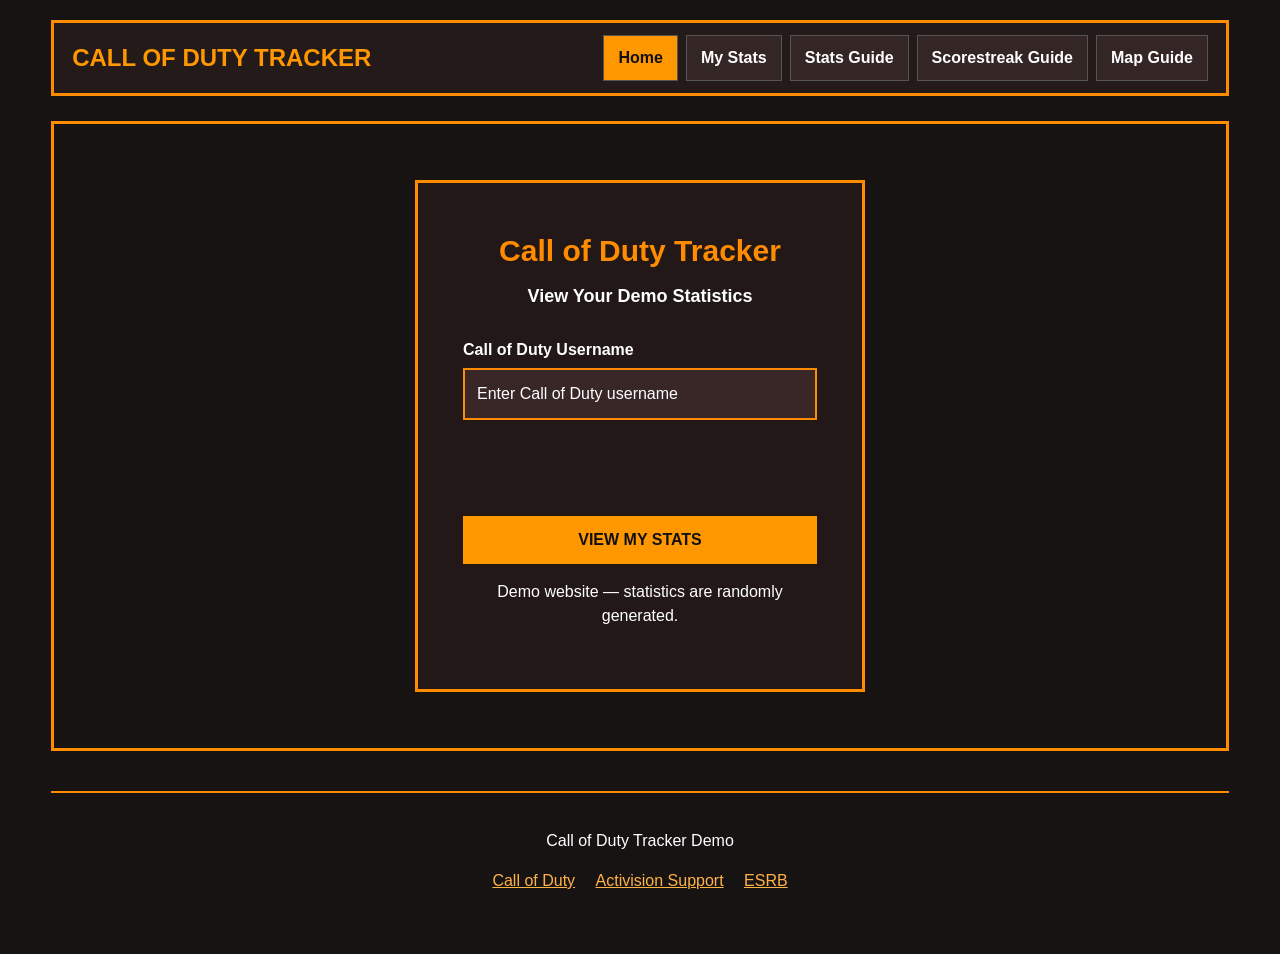
<file: index.html>
<!DOCTYPE html>
<html lang="en">
<head>
<meta charset="UTF-8">
<meta name="viewport" content="width=device-width, initial-scale=1.0">
<meta name="description" content="Call of Duty Tracker demo website for viewing randomly generated player statistics, scorestreak information, and map information.">
<title>Call of Duty Tracker | Home</title>
<link rel="stylesheet" href="styles.css">
</head>
<body>
<a class="skip-link" href="#main-content">Skip to main content</a>
<header class="site-header">
    <div class="site-header-inner">
        <a class="logo" href="index.html">CALL OF DUTY TRACKER</a>
        <button class="nav-toggle" type="button" aria-controls="siteNav" aria-expanded="false">MENU</button>
        <nav id="siteNav" class="site-nav" aria-label="Main navigation">
            <a href="index.html" aria-current="page">Home</a>
<a href="stats.html">My Stats</a>
<a href="stats-guide.html">Stats Guide</a>
<a href="scorestreak-guide.html">Scorestreak Guide</a>
<a href="maps.html">Map Guide</a>
        </nav>
    </div>
</header>

<main id="main-content">
<section class="page hero" aria-labelledby="homeTitle">
    <div class="login-box">
        <h1 id="homeTitle">Call of Duty Tracker</h1>
        <h2>View Your Demo Statistics</h2>

        <form id="statsForm" novalidate>
            <div class="form-group">
                <label for="username">Call of Duty Username</label>
                <input id="username" name="username" type="text"
                       placeholder="Enter Call of Duty username"
                       maxlength="30" autocomplete="username" required>
            </div>

            <p id="loginError" class="error-message" role="alert" aria-live="assertive"></p>
            <p id="loginSuccess" class="success-message" role="status" aria-live="polite"></p>

            <button class="primary-button" type="submit">VIEW MY STATS</button>
        </form>

        <p>Demo website — statistics are randomly generated.</p>
    </div>
</section>
</main>

<footer class="site-footer">
    <p>Call of Duty Tracker Demo</p>
    <p>
        <a href="https://www.callofduty.com/" target="_blank" rel="noopener">Call of Duty</a>
        <a href="https://support.activision.com/" target="_blank" rel="noopener">Activision Support</a>
        <a href="https://www.esrb.org/" target="_blank" rel="noopener">ESRB</a>
    </p>
</footer>

<script>
document.getElementById("statsForm").addEventListener("submit", function (event) {
    event.preventDefault();

    const input = document.getElementById("username");
    const error = document.getElementById("loginError");
    const success = document.getElementById("loginSuccess");
    const username = input.value.trim();

    error.textContent = "";
    success.textContent = "";

    if (!username) {
        error.textContent = "Please enter a Call of Duty username.";
        input.focus();
        return;
    }

    sessionStorage.setItem("codUsername", username);
    success.textContent = "Stats loaded successfully for " + username + ".";
    window.location.href = "stats.html";
});
</script>
<script>
const navToggle = document.querySelector(".nav-toggle");
const siteNav = document.querySelector("#siteNav");

if (navToggle && siteNav) {
    navToggle.addEventListener("click", function () {
        const isOpen = siteNav.classList.toggle("open");
        navToggle.setAttribute("aria-expanded", String(isOpen));
    });
}

document.querySelectorAll(".site-nav a").forEach(function (link) {
    link.addEventListener("click", function () {
        if (siteNav) {
            siteNav.classList.remove("open");
            navToggle.setAttribute("aria-expanded", "false");
        }
    });
});
</script>
</body>
</html>
</file>
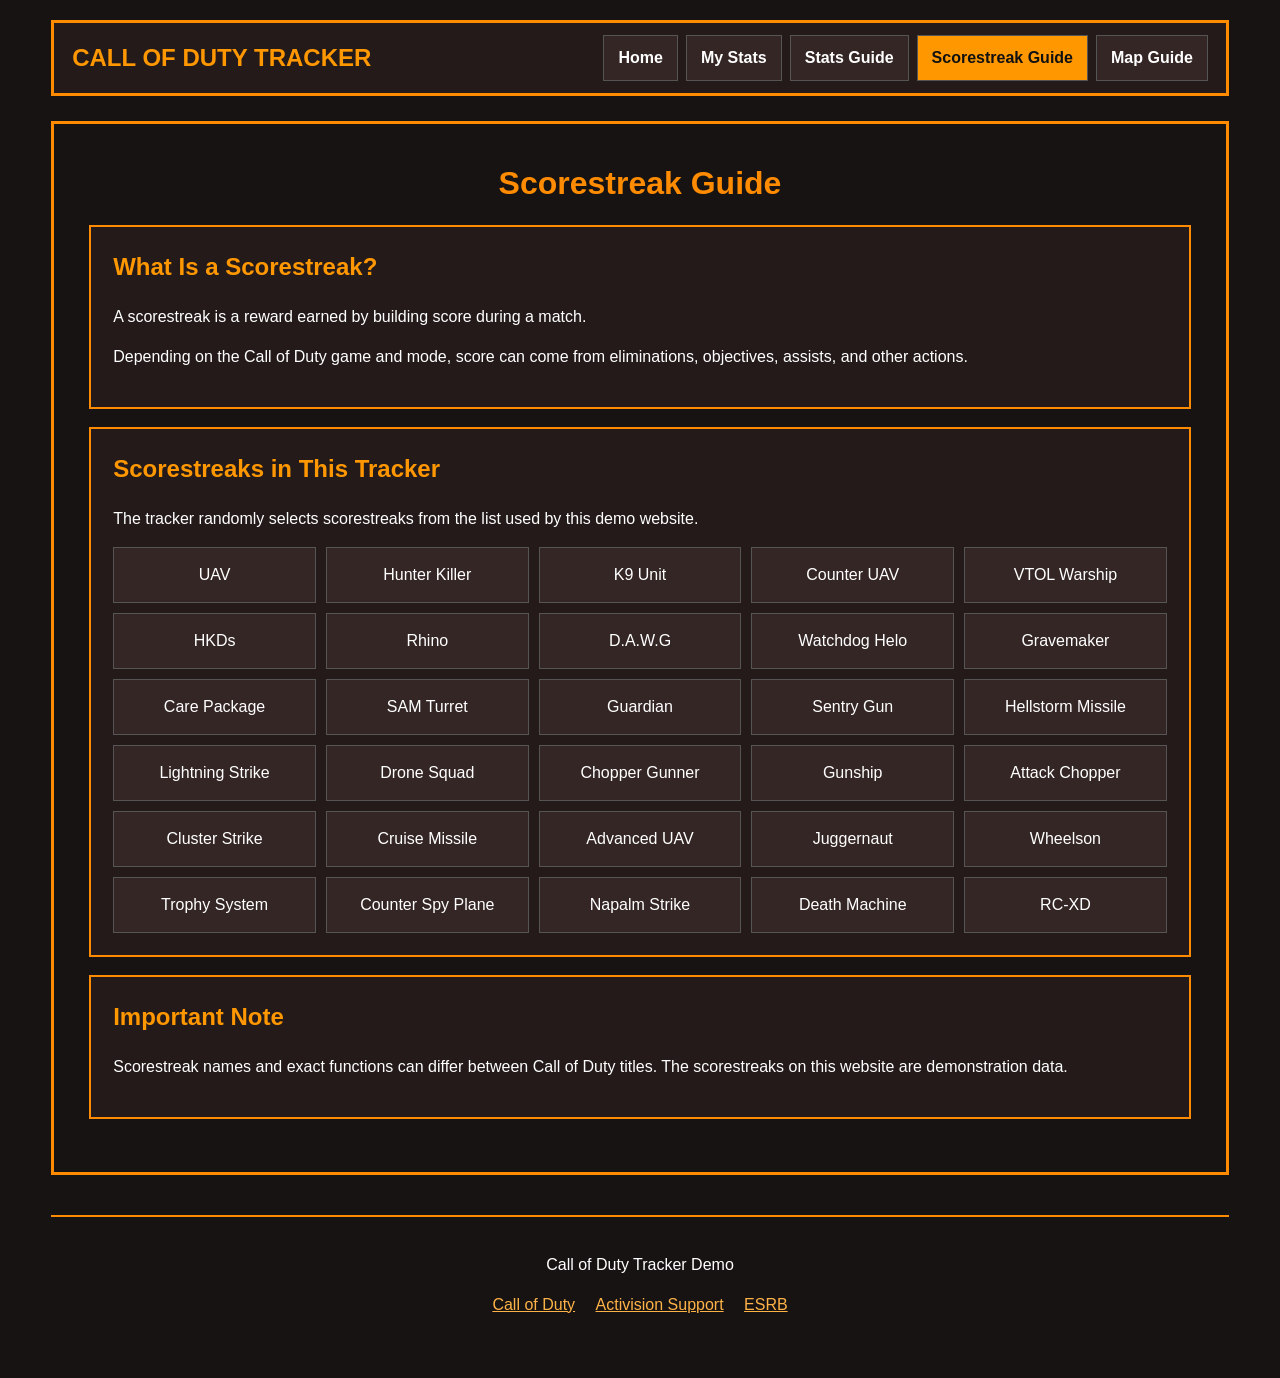
<file: scorestreak-guide.html>
<!DOCTYPE html>
<html lang="en">
<head>
<meta charset="UTF-8">
<meta name="viewport" content="width=device-width, initial-scale=1.0">
<meta name="description" content="Learn what scorestreaks are and review the scorestreaks included in the Call of Duty Tracker demo.">
<title>Call of Duty Tracker | Scorestreak Guide</title>
<link rel="stylesheet" href="styles.css">
</head>
<body>
<a class="skip-link" href="#main-content">Skip to main content</a>
<header class="site-header">
    <div class="site-header-inner">
        <a class="logo" href="index.html">CALL OF DUTY TRACKER</a>
        <button class="nav-toggle" type="button" aria-controls="siteNav" aria-expanded="false">MENU</button>
        <nav id="siteNav" class="site-nav" aria-label="Main navigation">
            <a href="index.html">Home</a>
<a href="stats.html">My Stats</a>
<a href="stats-guide.html">Stats Guide</a>
<a href="scorestreak-guide.html" aria-current="page">Scorestreak Guide</a>
<a href="maps.html">Map Guide</a>
        </nav>
    </div>
</header>

<main id="main-content">
<section class="page" aria-labelledby="scoreTitle">
    <h1 id="scoreTitle" class="content-title">Scorestreak Guide</h1>

    <article class="info-card">
        <h2>What Is a Scorestreak?</h2>
        <p>A scorestreak is a reward earned by building score during a match.</p>
        <p>Depending on the Call of Duty game and mode, score can come from eliminations, objectives, assists, and other actions.</p>
    </article>

    <article class="info-card">
        <h2>Scorestreaks in This Tracker</h2>
        <p>The tracker randomly selects scorestreaks from the list used by this demo website.</p>
        <div class="scorestreaks">
            <div class="scorestreak" role="listitem">UAV</div>
<div class="scorestreak" role="listitem">Hunter Killer</div>
<div class="scorestreak" role="listitem">K9 Unit</div>
<div class="scorestreak" role="listitem">Counter UAV</div>
<div class="scorestreak" role="listitem">VTOL Warship</div>
<div class="scorestreak" role="listitem">HKDs</div>
<div class="scorestreak" role="listitem">Rhino</div>
<div class="scorestreak" role="listitem">D.A.W.G</div>
<div class="scorestreak" role="listitem">Watchdog Helo</div>
<div class="scorestreak" role="listitem">Gravemaker</div>
<div class="scorestreak" role="listitem">Care Package</div>
<div class="scorestreak" role="listitem">SAM Turret</div>
<div class="scorestreak" role="listitem">Guardian</div>
<div class="scorestreak" role="listitem">Sentry Gun</div>
<div class="scorestreak" role="listitem">Hellstorm Missile</div>
<div class="scorestreak" role="listitem">Lightning Strike</div>
<div class="scorestreak" role="listitem">Drone Squad</div>
<div class="scorestreak" role="listitem">Chopper Gunner</div>
<div class="scorestreak" role="listitem">Gunship</div>
<div class="scorestreak" role="listitem">Attack Chopper</div>
<div class="scorestreak" role="listitem">Cluster Strike</div>
<div class="scorestreak" role="listitem">Cruise Missile</div>
<div class="scorestreak" role="listitem">Advanced UAV</div>
<div class="scorestreak" role="listitem">Juggernaut</div>
<div class="scorestreak" role="listitem">Wheelson</div>
<div class="scorestreak" role="listitem">Trophy System</div>
<div class="scorestreak" role="listitem">Counter Spy Plane</div>
<div class="scorestreak" role="listitem">Napalm Strike</div>
<div class="scorestreak" role="listitem">Death Machine</div>
<div class="scorestreak" role="listitem">RC-XD</div>
        </div>
    </article>

    <article class="info-card">
        <h2>Important Note</h2>
        <p>Scorestreak names and exact functions can differ between Call of Duty titles. The scorestreaks on this website are demonstration data.</p>
    </article>
</section>
</main>

<footer class="site-footer">
    <p>Call of Duty Tracker Demo</p>
    <p>
        <a href="https://www.callofduty.com/" target="_blank" rel="noopener">Call of Duty</a>
        <a href="https://support.activision.com/" target="_blank" rel="noopener">Activision Support</a>
        <a href="https://www.esrb.org/" target="_blank" rel="noopener">ESRB</a>
    </p>
</footer>
<script>
const navToggle = document.querySelector(".nav-toggle");
const siteNav = document.querySelector("#siteNav");

if (navToggle && siteNav) {
    navToggle.addEventListener("click", function () {
        const isOpen = siteNav.classList.toggle("open");
        navToggle.setAttribute("aria-expanded", String(isOpen));
    });
}

document.querySelectorAll(".site-nav a").forEach(function (link) {
    link.addEventListener("click", function () {
        if (siteNav) {
            siteNav.classList.remove("open");
            navToggle.setAttribute("aria-expanded", "false");
        }
    });
});
</script>
</body>
</html>
</file>
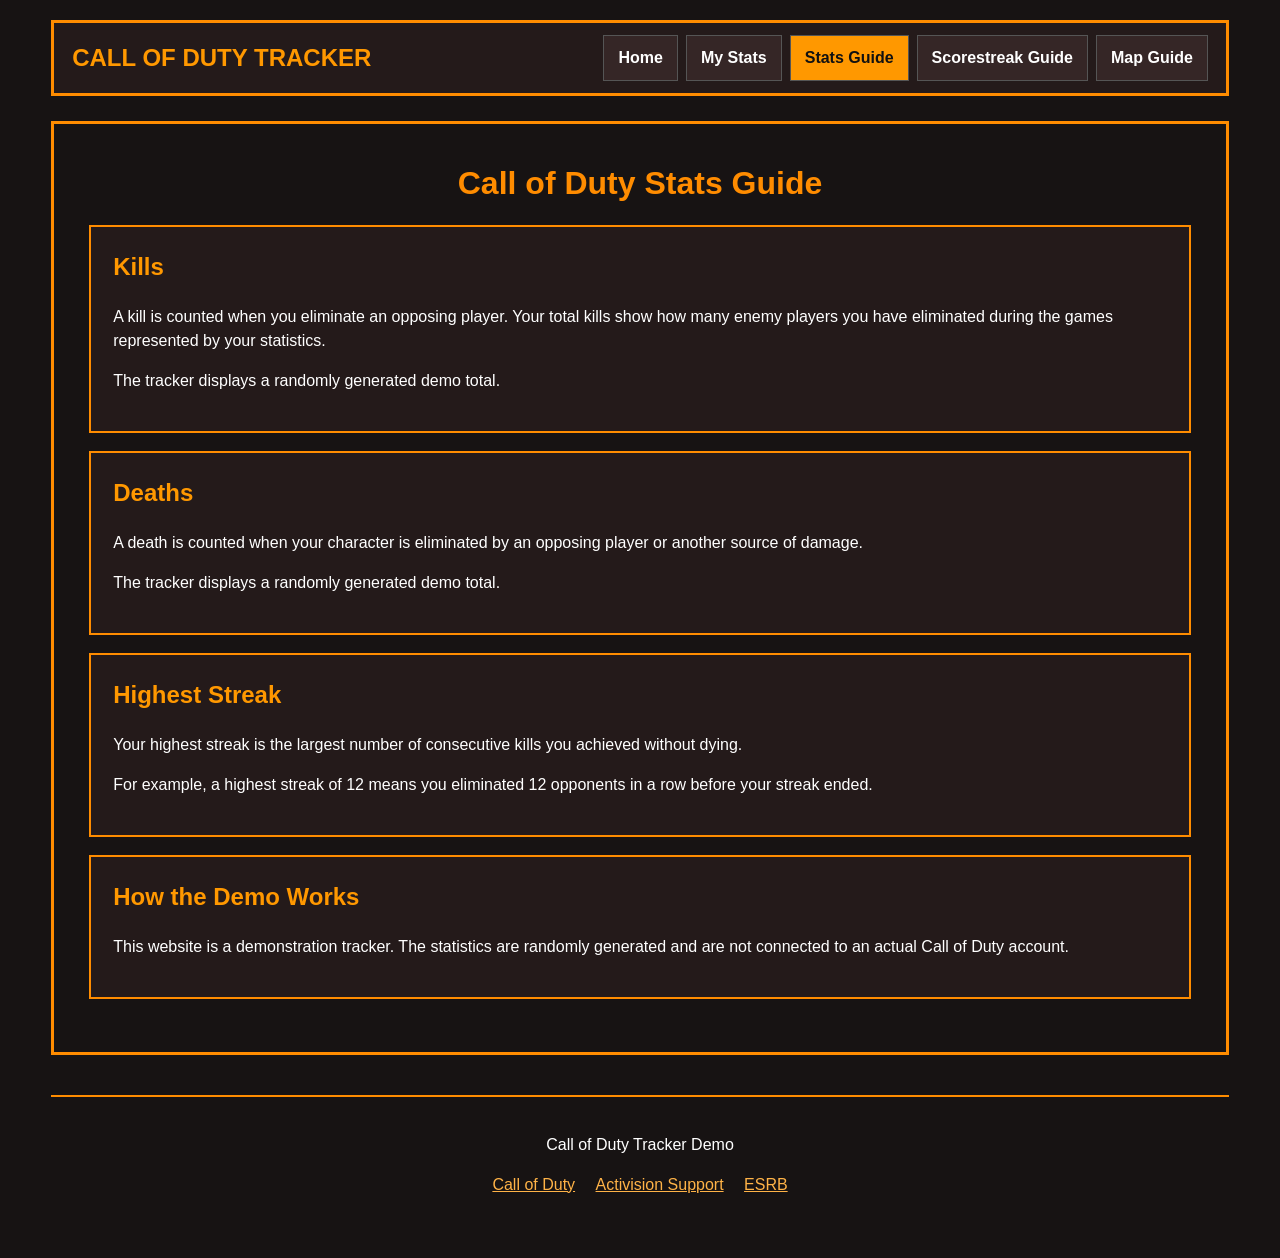
<file: stats-guide.html>
<!DOCTYPE html>
<html lang="en">
<head>
<meta charset="UTF-8">
<meta name="viewport" content="width=device-width, initial-scale=1.0">
<meta name="description" content="Learn what kills, deaths, and highest streak mean in the Call of Duty Tracker.">
<title>Call of Duty Tracker | Stats Guide</title>
<link rel="stylesheet" href="styles.css">
</head>
<body>
<a class="skip-link" href="#main-content">Skip to main content</a>
<header class="site-header">
    <div class="site-header-inner">
        <a class="logo" href="index.html">CALL OF DUTY TRACKER</a>
        <button class="nav-toggle" type="button" aria-controls="siteNav" aria-expanded="false">MENU</button>
        <nav id="siteNav" class="site-nav" aria-label="Main navigation">
            <a href="index.html">Home</a>
<a href="stats.html">My Stats</a>
<a href="stats-guide.html" aria-current="page">Stats Guide</a>
<a href="scorestreak-guide.html">Scorestreak Guide</a>
<a href="maps.html">Map Guide</a>
        </nav>
    </div>
</header>

<main id="main-content">
<section class="page" aria-labelledby="guideTitle">
    <h1 id="guideTitle" class="content-title">Call of Duty Stats Guide</h1>

    <article class="info-card">
        <h2>Kills</h2>
        <p>A kill is counted when you eliminate an opposing player. Your total kills show how many enemy players you have eliminated during the games represented by your statistics.</p>
        <p>The tracker displays a randomly generated demo total.</p>
    </article>

    <article class="info-card">
        <h2>Deaths</h2>
        <p>A death is counted when your character is eliminated by an opposing player or another source of damage.</p>
        <p>The tracker displays a randomly generated demo total.</p>
    </article>

    <article class="info-card">
        <h2>Highest Streak</h2>
        <p>Your highest streak is the largest number of consecutive kills you achieved without dying.</p>
        <p>For example, a highest streak of 12 means you eliminated 12 opponents in a row before your streak ended.</p>
    </article>

    <article class="info-card">
        <h2>How the Demo Works</h2>
        <p>This website is a demonstration tracker. The statistics are randomly generated and are not connected to an actual Call of Duty account.</p>
    </article>
</section>
</main>

<footer class="site-footer">
    <p>Call of Duty Tracker Demo</p>
    <p>
        <a href="https://www.callofduty.com/" target="_blank" rel="noopener">Call of Duty</a>
        <a href="https://support.activision.com/" target="_blank" rel="noopener">Activision Support</a>
        <a href="https://www.esrb.org/" target="_blank" rel="noopener">ESRB</a>
    </p>
</footer>
<script>
const navToggle = document.querySelector(".nav-toggle");
const siteNav = document.querySelector("#siteNav");

if (navToggle && siteNav) {
    navToggle.addEventListener("click", function () {
        const isOpen = siteNav.classList.toggle("open");
        navToggle.setAttribute("aria-expanded", String(isOpen));
    });
}

document.querySelectorAll(".site-nav a").forEach(function (link) {
    link.addEventListener("click", function () {
        if (siteNav) {
            siteNav.classList.remove("open");
            navToggle.setAttribute("aria-expanded", "false");
        }
    });
});
</script>
</body>
</html>
</file>
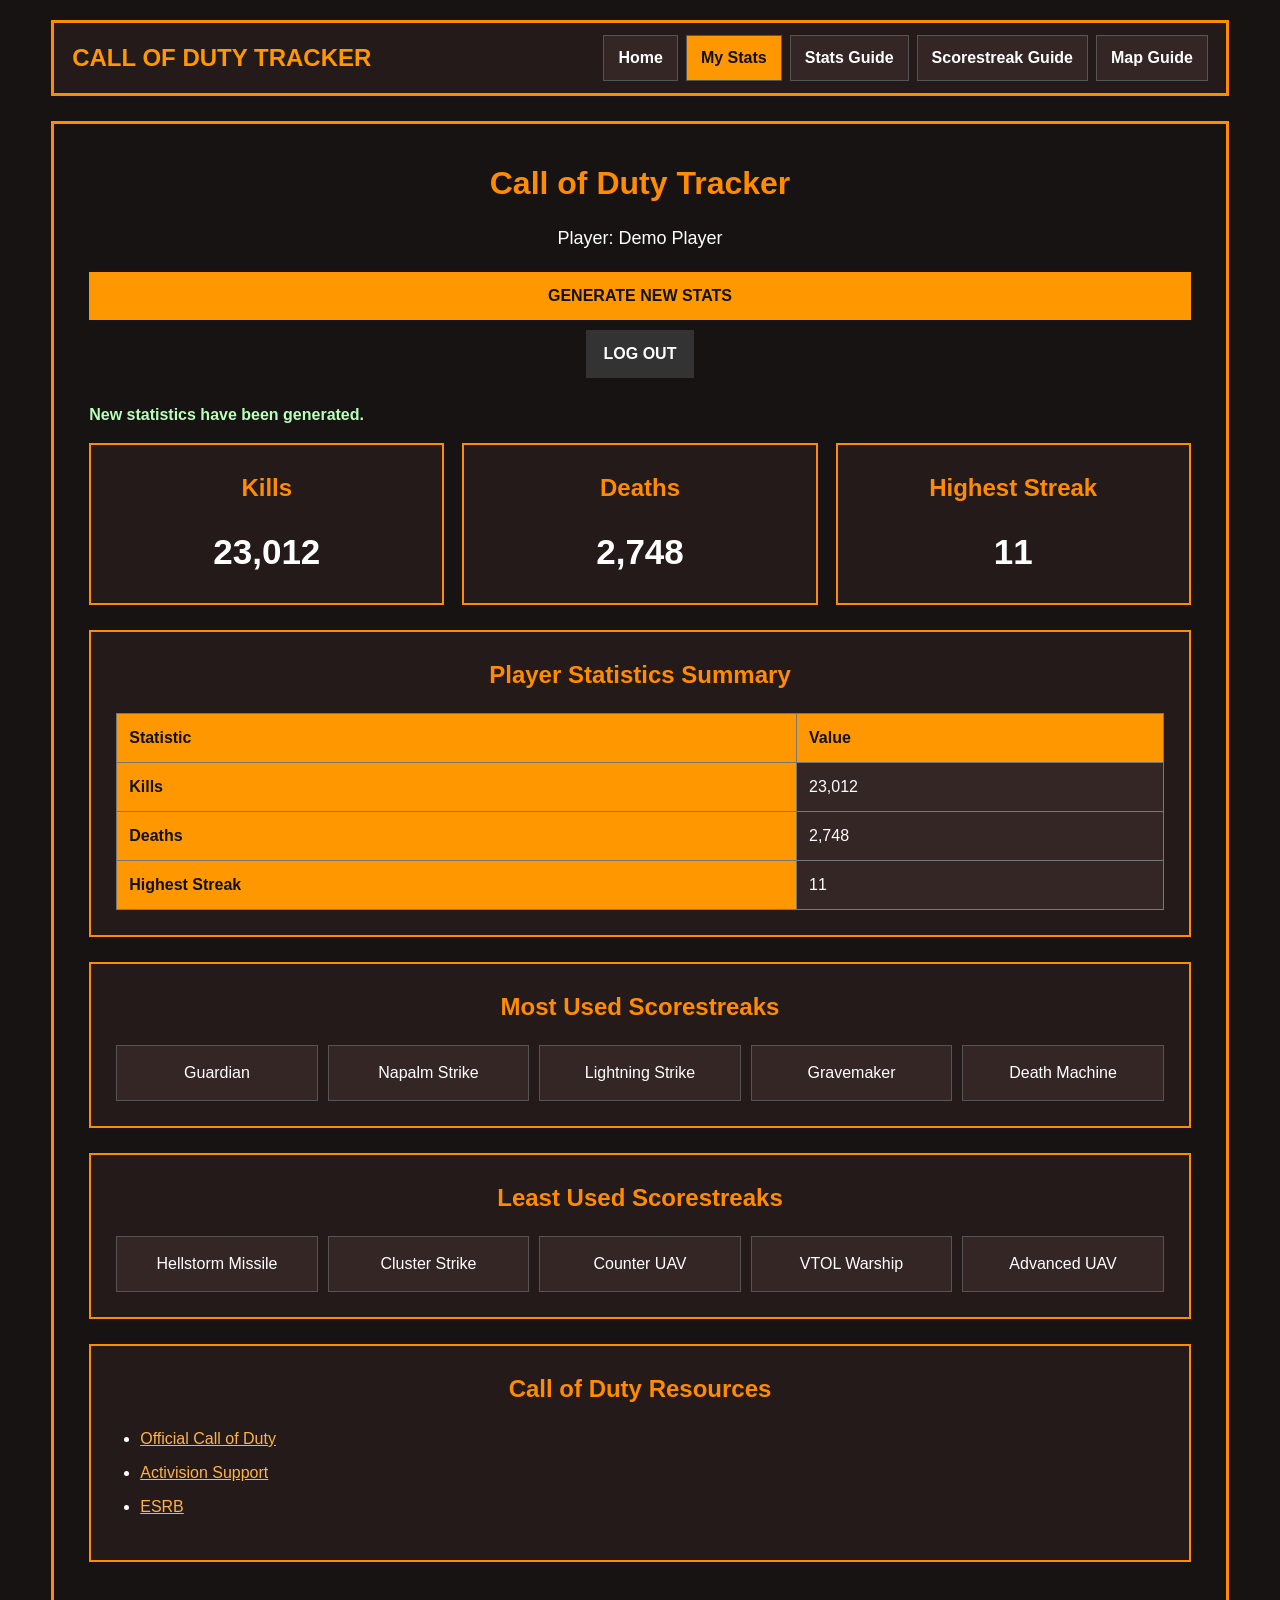
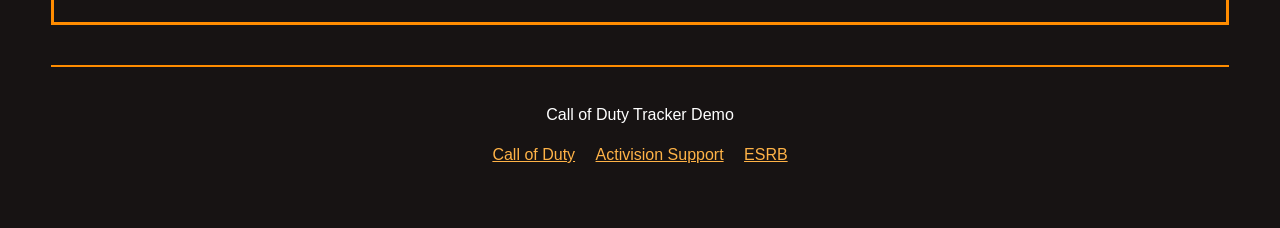
<file: stats.html>
<!DOCTYPE html>
<html lang="en">
<head>
<meta charset="UTF-8">
<meta name="viewport" content="width=device-width, initial-scale=1.0">
<meta name="description" content="View randomly generated Call of Duty player statistics including kills, deaths, highest streak, scorestreaks, and maps.">
<title>Call of Duty Tracker | My Stats</title>
<link rel="stylesheet" href="styles.css">
</head>
<body>
<a class="skip-link" href="#main-content">Skip to main content</a>
<header class="site-header">
    <div class="site-header-inner">
        <a class="logo" href="index.html">CALL OF DUTY TRACKER</a>
        <button class="nav-toggle" type="button" aria-controls="siteNav" aria-expanded="false">MENU</button>
        <nav id="siteNav" class="site-nav" aria-label="Main navigation">
            <a href="index.html">Home</a>
<a href="stats.html" aria-current="page">My Stats</a>
<a href="stats-guide.html">Stats Guide</a>
<a href="scorestreak-guide.html">Scorestreak Guide</a>
<a href="maps.html">Map Guide</a>
        </nav>
    </div>
</header>

<main id="main-content">
<section class="page" aria-labelledby="statsTitle">
    <h1 id="statsTitle" class="content-title">Call of Duty Tracker</h1>
    <p id="playerName" class="player-name"></p>

    <div class="button-row">
        <button id="generateButton" class="primary-button" type="button">GENERATE NEW STATS</button>
        <button id="logoutButton" class="secondary-button" type="button">LOG OUT</button>
    </div>

    <p id="statsMessage" class="success-message" role="status" aria-live="polite"></p>

    <section class="stats-grid" aria-label="Player statistics">
        <div class="stat-box">
            <h2>Kills</h2>
            <div id="kills" class="stat-number">0</div>
        </div>
        <div class="stat-box">
            <h2>Deaths</h2>
            <div id="deaths" class="stat-number">0</div>
        </div>
        <div class="stat-box">
            <h2>Highest Streak</h2>
            <div id="streak" class="stat-number">0</div>
        </div>
    </section>

    <section class="panel" aria-labelledby="summaryTitle">
        <h2 id="summaryTitle">Player Statistics Summary</h2>
        <div class="table-wrapper">
            <table class="stats-table">
                <thead>
                    <tr>
                        <th scope="col">Statistic</th>
                        <th scope="col">Value</th>
                    </tr>
                </thead>
                <tbody>
                    <tr>
                        <th scope="row">Kills</th>
                        <td id="killsTable">0</td>
                    </tr>
                    <tr>
                        <th scope="row">Deaths</th>
                        <td id="deathsTable">0</td>
                    </tr>
                    <tr>
                        <th scope="row">Highest Streak</th>
                        <td id="streakTable">0</td>
                    </tr>
                </tbody>
            </table>
        </div>
    </section>

    <section class="panel" aria-labelledby="mostUsedTitle">
        <h2 id="mostUsedTitle">Most Used Scorestreaks</h2>
        <div id="mostUsed" class="scorestreaks" role="list"></div>
    </section>

    <section class="panel" aria-labelledby="leastUsedTitle">
        <h2 id="leastUsedTitle">Least Used Scorestreaks</h2>
        <div id="leastUsed" class="scorestreaks" role="list"></div>
    </section>

    <section class="panel" aria-labelledby="resourcesTitle">
        <h2 id="resourcesTitle">Call of Duty Resources</h2>
        <ul class="resource-list">
            <li><a href="https://www.callofduty.com/" target="_blank" rel="noopener">Official Call of Duty</a></li>
            <li><a href="https://support.activision.com/" target="_blank" rel="noopener">Activision Support</a></li>
            <li><a href="https://www.esrb.org/" target="_blank" rel="noopener">ESRB</a></li>
        </ul>
    </section>
</section>
</main>

<footer class="site-footer">
    <p>Call of Duty Tracker Demo</p>
    <p>
        <a href="https://www.callofduty.com/" target="_blank" rel="noopener">Call of Duty</a>
        <a href="https://support.activision.com/" target="_blank" rel="noopener">Activision Support</a>
        <a href="https://www.esrb.org/" target="_blank" rel="noopener">ESRB</a>
    </p>
</footer>
<script>
const scorestreaks = ['UAV', 'Hunter Killer', 'K9 Unit', 'Counter UAV', 'VTOL Warship', 'HKDs', 'Rhino', 'D.A.W.G', 'Watchdog Helo', 'Gravemaker', 'Care Package', 'SAM Turret', 'Guardian', 'Sentry Gun', 'Hellstorm Missile', 'Lightning Strike', 'Drone Squad', 'Chopper Gunner', 'Gunship', 'Attack Chopper', 'Cluster Strike', 'Cruise Missile', 'Advanced UAV', 'Juggernaut', 'Wheelson', 'Trophy System', 'Counter Spy Plane', 'Napalm Strike', 'Death Machine', 'RC-XD'];

function randomNumber(min, max) {
    return Math.floor(Math.random() * (max - min + 1)) + min;
}

function shuffle(array) {
    const copy = [...array];

    for (let i = copy.length - 1; i > 0; i--) {
        const j = Math.floor(Math.random() * (i + 1));
        [copy[i], copy[j]] = [copy[j], copy[i]];
    }

    return copy;
}

function generateStats() {
    const username = sessionStorage.getItem("codUsername") || "Demo Player";

    document.getElementById("playerName").textContent = "Player: " + username;

    const kills = randomNumber(1000, 25000);
    const deaths = randomNumber(500, 15000);
    const streak = randomNumber(5, 50);

    document.getElementById("kills").textContent = kills.toLocaleString();
    document.getElementById("deaths").textContent = deaths.toLocaleString();
    document.getElementById("streak").textContent = streak;

    const selected = shuffle(scorestreaks);
    const mostUsed = selected.slice(0, 5);
    const leastUsed = selected.slice(5, 10);

    document.getElementById("mostUsed").innerHTML =
        mostUsed.map(function(item) {
            return '<div class="scorestreak" role="listitem">' + item + '</div>';
        }).join("");

    document.getElementById("leastUsed").innerHTML =
        leastUsed.map(function(item) {
            return '<div class="scorestreak" role="listitem">' + item + '</div>';
        }).join("");

    document.getElementById("killsTable").textContent = kills.toLocaleString();
    document.getElementById("deathsTable").textContent = deaths.toLocaleString();
    document.getElementById("streakTable").textContent = streak;

    document.getElementById("statsMessage").textContent =
        "New statistics have been generated.";
}

document.getElementById("generateButton").addEventListener("click", generateStats);

document.getElementById("logoutButton").addEventListener("click", function () {
    sessionStorage.removeItem("codUsername");
    window.location.href = "index.html";
});

generateStats();
</script>
<script>
const navToggle = document.querySelector(".nav-toggle");
const siteNav = document.querySelector("#siteNav");

if (navToggle && siteNav) {
    navToggle.addEventListener("click", function () {
        const isOpen = siteNav.classList.toggle("open");
        navToggle.setAttribute("aria-expanded", String(isOpen));
    });
}

document.querySelectorAll(".site-nav a").forEach(function (link) {
    link.addEventListener("click", function () {
        if (siteNav) {
            siteNav.classList.remove("open");
            navToggle.setAttribute("aria-expanded", "false");
        }
    });
});
</script>
</body>
</html>
</file>
<file: styles.css>
* {
    box-sizing: border-box;
}

html {
    scroll-behavior: smooth;
}

body {
    margin: 0;
    min-height: 100vh;
    background: #171313;
    color: #ffffff;
    font-family: Arial, Helvetica, sans-serif;
    font-size: 16px;
    line-height: 1.5;
}

button,
input {
    font: inherit;
}

a {
    color: #ffb347;
}

a:hover {
    color: #ffd08a;
}

button:focus,
input:focus,
a:focus {
    outline: 3px solid #66b3ff;
    outline-offset: 3px;
}

.hidden {
    display: none !important;
}

.skip-link {
    position: absolute;
    left: -9999px;
    top: 10px;
    background: #ffffff;
    color: #000000;
    padding: 10px 15px;
    z-index: 1000;
}

.skip-link:focus {
    left: 10px;
}

.site-header {
    width: 92%;
    margin: 20px auto 0;
    border: 3px solid #ff8c00;
    background: #241a1a;
}

.site-header-inner {
    min-height: 70px;
    display: flex;
    align-items: center;
    justify-content: space-between;
    gap: 20px;
    padding: 10px 18px;
}

.logo {
    color: #ff9800;
    text-decoration: none;
    font-size: 24px;
    font-weight: bold;
    white-space: nowrap;
}

.nav-toggle {
    display: none;
    min-height: 46px;
    min-width: 46px;
    border: 2px solid #ff8c00;
    background: #ff9800;
    color: #111111;
    font-weight: bold;
    cursor: pointer;
}

.site-nav {
    display: flex;
    flex-wrap: wrap;
    justify-content: flex-end;
    gap: 8px;
}

.site-nav a {
    min-height: 46px;
    display: inline-flex;
    align-items: center;
    padding: 8px 14px;
    border: 1px solid #555555;
    background: #352626;
    color: #ffffff;
    text-decoration: none;
    font-weight: bold;
}

.site-nav a:hover,
.site-nav a[aria-current="page"] {
    background: #ff9800;
    color: #111111;
}

.page {
    width: 92%;
    min-height: 75vh;
    margin: 25px auto 40px;
    border: 3px solid #ff8c00;
    padding: 35px;
}

.hero {
    min-height: 70vh;
    display: flex;
    justify-content: center;
    align-items: center;
}

.login-box {
    width: min(450px, 100%);
    padding: 45px;
    border: 3px solid #ff8c00;
    background: rgba(35, 25, 25, 0.95);
    text-align: center;
}

.login-box h1 {
    margin: 0 0 10px;
    color: #ff8c00;
    font-size: 30px;
}

.login-box h2 {
    margin: 0 0 28px;
    font-size: 18px;
}

.form-group {
    text-align: left;
    margin-bottom: 12px;
}

.form-group label {
    display: block;
    margin-bottom: 6px;
    font-weight: bold;
}

.login-box input {
    width: 100%;
    min-height: 48px;
    padding: 12px;
    background: #392727;
    border: 2px solid #ff8c00;
    color: #ffffff;
}

.login-box input::placeholder {
    color: #ffffff;
    opacity: 1;
}

.primary-button,
.secondary-button,
.back-button {
    min-height: 48px;
    padding: 10px 18px;
    border: none;
    font-weight: bold;
    cursor: pointer;
}

.primary-button,
.back-button {
    background: #ff9800;
    color: #111111;
}

.secondary-button {
    background: #333333;
    color: #ffffff;
}

.primary-button {
    width: 100%;
}

.error-message {
    min-height: 24px;
    color: #ffb3b3;
    font-weight: bold;
}

.success-message {
    min-height: 24px;
    color: #b9ffb9;
    font-weight: bold;
}

.content-title {
    color: #ff8c00;
    text-align: center;
    font-size: 32px;
    margin: 0 0 8px;
}

.player-name {
    text-align: center;
    font-size: 18px;
    margin-bottom: 20px;
}

.button-row {
    display: flex;
    flex-wrap: wrap;
    justify-content: center;
    gap: 10px;
    margin: 20px 0 25px;
}

.button-row button {
    min-height: 48px;
}

.stats-grid {
    display: grid;
    grid-template-columns: repeat(3, 1fr);
    gap: 18px;
    margin-bottom: 25px;
}

.stat-box {
    border: 2px solid #ff8c00;
    background: #241a1a;
    text-align: center;
    padding: 25px;
}

.stat-box h2 {
    color: #ff8c00;
    margin-top: 0;
}

.stat-number {
    font-size: 35px;
    font-weight: bold;
}

.panel {
    border: 2px solid #ff8c00;
    background: #241a1a;
    padding: 25px;
    margin-bottom: 25px;
}

.panel h2 {
    color: #ff8c00;
    text-align: center;
    margin-top: 0;
}

.scorestreaks {
    display: grid;
    grid-template-columns: repeat(5, 1fr);
    gap: 10px;
}

.scorestreak {
    padding: 15px 8px;
    background: #352626;
    border: 1px solid #555555;
    text-align: center;
}

.maps {
    display: grid;
    grid-template-columns: 1fr 1fr;
    gap: 25px;
}

.map-card {
    background: #352626;
    border: 1px solid #555555;
    padding-bottom: 15px;
    text-align: center;
}

.map-card img {
    width: 100%;
    height: 220px;
    object-fit: cover;
    display: block;
    background: #241a1a;
}

.map-card h3 {
    color: #ff8c00;
    margin-bottom: 5px;
}

.map-card p {
    margin: 0 15px;
}

.info-card {
    background: #241a1a;
    border: 2px solid #ff8c00;
    padding: 22px;
    margin: 18px 0;
}

.info-card h2 {
    color: #ff9800;
    margin-top: 0;
}

.info-card h3 {
    color: #ffb347;
}

.map-guide-grid {
    display: grid;
    grid-template-columns: 1fr 1fr;
    gap: 18px;
}

.map-guide-card {
    background: #352626;
    border: 1px solid #555555;
    overflow: hidden;
}

.map-guide-card img {
    width: 100%;
    height: 180px;
    object-fit: cover;
    display: block;
    background: #241a1a;
}

.map-guide-card div {
    padding: 15px;
}

.map-guide-card h2 {
    color: #ff9800;
    margin-top: 0;
}

.table-wrapper {
    overflow-x: auto;
}

.stats-table {
    width: 100%;
    border-collapse: collapse;
    min-width: 500px;
}

.stats-table th,
.stats-table td {
    border: 1px solid #777777;
    padding: 12px;
    text-align: left;
}

.stats-table th {
    background: #ff9800;
    color: #111111;
}

.stats-table td {
    background: #352626;
}

.resource-list {
    padding-left: 24px;
}

.resource-list li {
    margin-bottom: 10px;
}

.site-footer {
    width: 92%;
    margin: 0 auto 25px;
    border-top: 2px solid #ff8c00;
    padding: 20px 0;
    text-align: center;
}

.site-footer a {
    margin: 0 8px;
}

@media (max-width: 850px) {
    .site-header-inner {
        flex-wrap: wrap;
    }

    .nav-toggle {
        display: inline-block;
    }

    .site-nav {
        width: 100%;
        display: none;
        flex-direction: column;
    }

    .site-nav.open {
        display: flex;
    }

    .site-nav a {
        width: 100%;
        justify-content: center;
    }

    .stats-grid {
        grid-template-columns: 1fr;
    }

    .scorestreaks {
        grid-template-columns: repeat(2, 1fr);
    }

    .maps,
    .map-guide-grid {
        grid-template-columns: 1fr;
    }

    .page {
        padding: 20px;
    }
}

@media (max-width: 500px) {
    body {
        font-size: 16px;
    }

    .page,
    .site-header,
    .site-footer {
        width: 94%;
    }

    .login-box {
        padding: 30px 20px;
    }

    .scorestreaks {
        grid-template-columns: 1fr;
    }

    .content-title {
        font-size: 28px;
    }
}

@media (prefers-reduced-motion: reduce) {
    html {
        scroll-behavior: auto;
    }
}
</file>
